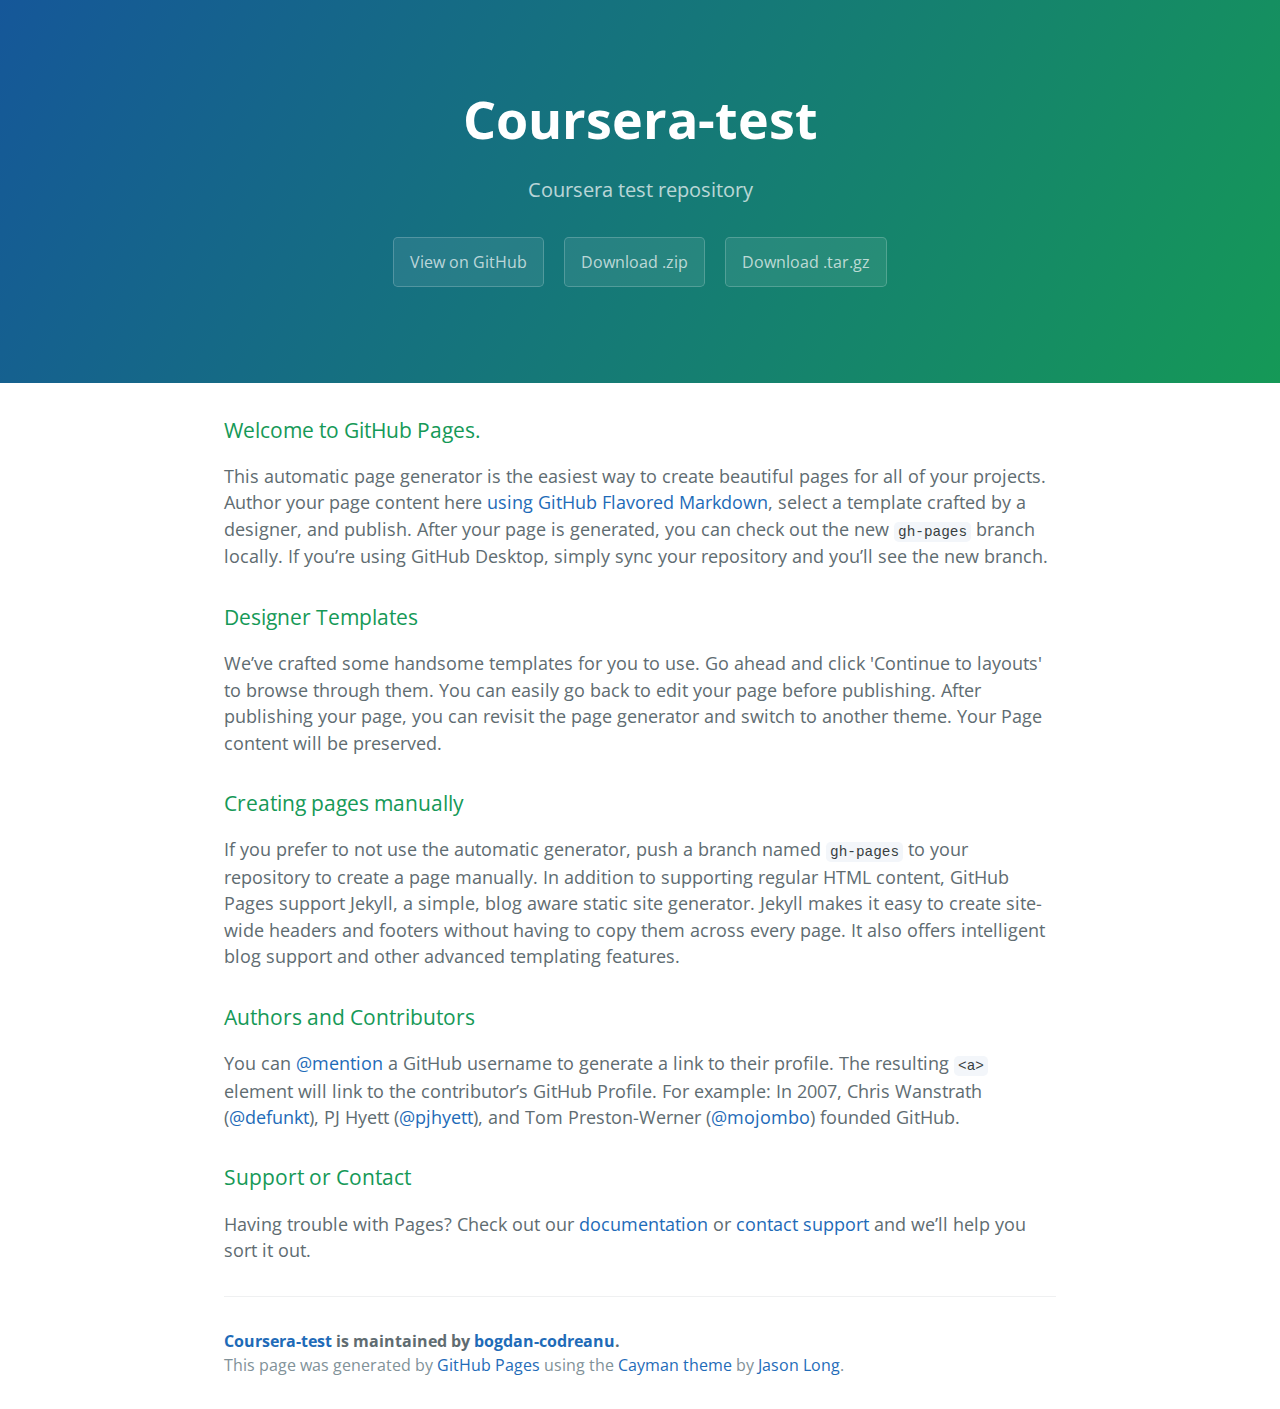
<file: index.html>
<!DOCTYPE html>
<html lang="en-us">
  <head>
    <meta charset="UTF-8">
    <title>Coursera-test by bogdan-codreanu</title>
    <meta name="viewport" content="width=device-width, initial-scale=1">
    <link rel="stylesheet" type="text/css" href="stylesheets/normalize.css" media="screen">
    <link href='https://fonts.googleapis.com/css?family=Open+Sans:400,700' rel='stylesheet' type='text/css'>
    <link rel="stylesheet" type="text/css" href="stylesheets/stylesheet.css" media="screen">
    <link rel="stylesheet" type="text/css" href="stylesheets/github-light.css" media="screen">
  </head>
  <body>
    <section class="page-header">
      <h1 class="project-name">Coursera-test</h1>
      <h2 class="project-tagline">Coursera test repository</h2>
      <a href="https://github.com/bogdan-codreanu/coursera-test" class="btn">View on GitHub</a>
      <a href="https://github.com/bogdan-codreanu/coursera-test/zipball/master" class="btn">Download .zip</a>
      <a href="https://github.com/bogdan-codreanu/coursera-test/tarball/master" class="btn">Download .tar.gz</a>
    </section>

    <section class="main-content">
      <h3>
<a id="welcome-to-github-pages" class="anchor" href="#welcome-to-github-pages" aria-hidden="true"><span aria-hidden="true" class="octicon octicon-link"></span></a>Welcome to GitHub Pages.</h3>

<p>This automatic page generator is the easiest way to create beautiful pages for all of your projects. Author your page content here <a href="https://guides.github.com/features/mastering-markdown/">using GitHub Flavored Markdown</a>, select a template crafted by a designer, and publish. After your page is generated, you can check out the new <code>gh-pages</code> branch locally. If you’re using GitHub Desktop, simply sync your repository and you’ll see the new branch.</p>

<h3>
<a id="designer-templates" class="anchor" href="#designer-templates" aria-hidden="true"><span aria-hidden="true" class="octicon octicon-link"></span></a>Designer Templates</h3>

<p>We’ve crafted some handsome templates for you to use. Go ahead and click 'Continue to layouts' to browse through them. You can easily go back to edit your page before publishing. After publishing your page, you can revisit the page generator and switch to another theme. Your Page content will be preserved.</p>

<h3>
<a id="creating-pages-manually" class="anchor" href="#creating-pages-manually" aria-hidden="true"><span aria-hidden="true" class="octicon octicon-link"></span></a>Creating pages manually</h3>

<p>If you prefer to not use the automatic generator, push a branch named <code>gh-pages</code> to your repository to create a page manually. In addition to supporting regular HTML content, GitHub Pages support Jekyll, a simple, blog aware static site generator. Jekyll makes it easy to create site-wide headers and footers without having to copy them across every page. It also offers intelligent blog support and other advanced templating features.</p>

<h3>
<a id="authors-and-contributors" class="anchor" href="#authors-and-contributors" aria-hidden="true"><span aria-hidden="true" class="octicon octicon-link"></span></a>Authors and Contributors</h3>

<p>You can <a href="https://help.github.com/articles/basic-writing-and-formatting-syntax/#mentioning-users-and-teams" class="user-mention">@mention</a> a GitHub username to generate a link to their profile. The resulting <code>&lt;a&gt;</code> element will link to the contributor’s GitHub Profile. For example: In 2007, Chris Wanstrath (<a href="https://github.com/defunkt" class="user-mention">@defunkt</a>), PJ Hyett (<a href="https://github.com/pjhyett" class="user-mention">@pjhyett</a>), and Tom Preston-Werner (<a href="https://github.com/mojombo" class="user-mention">@mojombo</a>) founded GitHub.</p>

<h3>
<a id="support-or-contact" class="anchor" href="#support-or-contact" aria-hidden="true"><span aria-hidden="true" class="octicon octicon-link"></span></a>Support or Contact</h3>

<p>Having trouble with Pages? Check out our <a href="https://help.github.com/pages">documentation</a> or <a href="https://github.com/contact">contact support</a> and we’ll help you sort it out.</p>

      <footer class="site-footer">
        <span class="site-footer-owner"><a href="https://github.com/bogdan-codreanu/coursera-test">Coursera-test</a> is maintained by <a href="https://github.com/bogdan-codreanu">bogdan-codreanu</a>.</span>

        <span class="site-footer-credits">This page was generated by <a href="https://pages.github.com">GitHub Pages</a> using the <a href="https://github.com/jasonlong/cayman-theme">Cayman theme</a> by <a href="https://twitter.com/jasonlong">Jason Long</a>.</span>
      </footer>

    </section>

  
  </body>
</html>
</file>
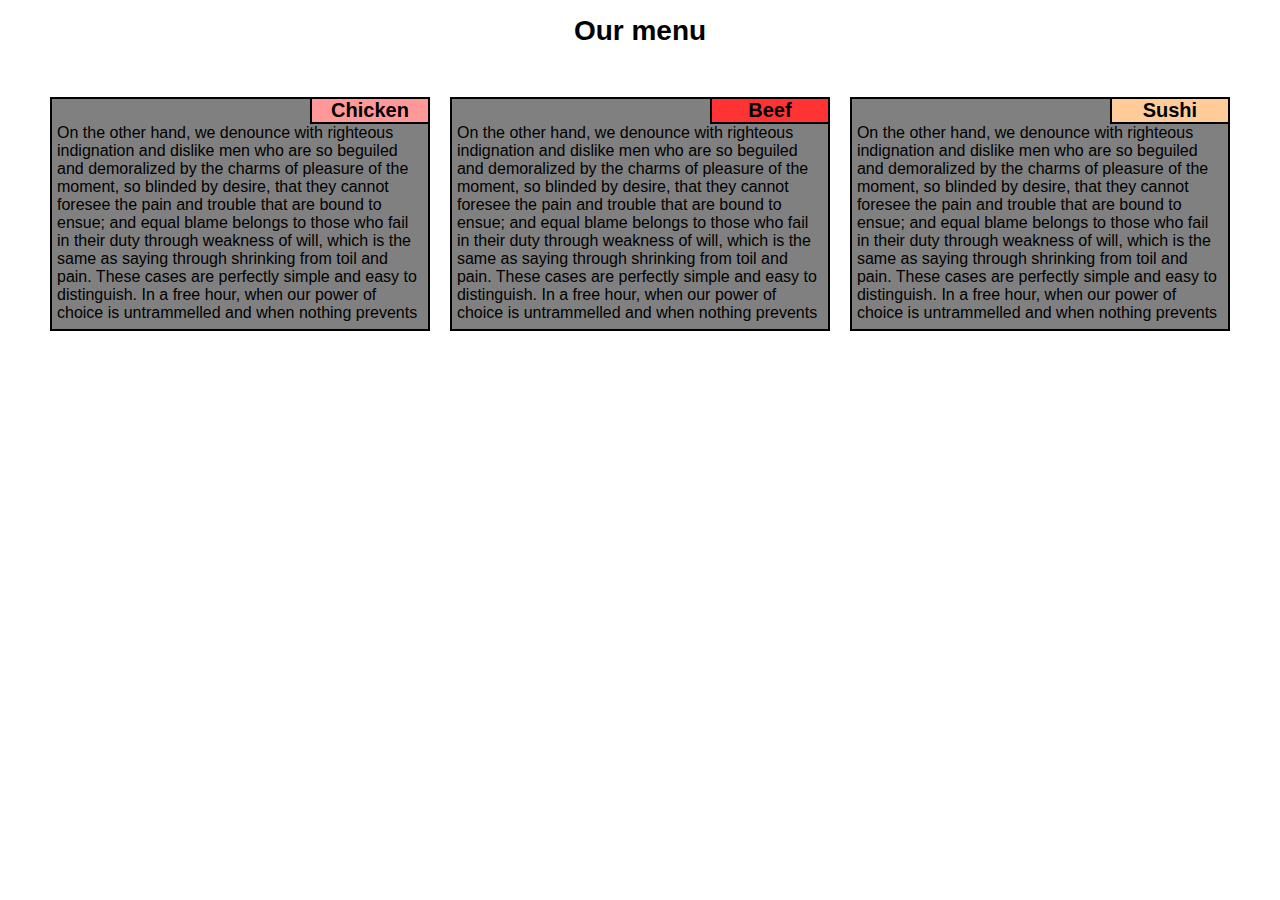
<file: html-css-js/mod2-solution/index.html>
<!DOCTYPE html>
<html>
<head>
<meta charset="utf-8">
<meta name="viewport" content="width=device-width, initial-scale=1">
<title>Module 2 solution bogdan-codreanu</title>
<link rel="stylesheet" href="css/styles.css">
</head>


<body>

<h1>Our menu</h1>

<div id="container">
 <div class="col-lg-4 col-md-6">
	  <div class="box">
		    <p class="sectitle" id="t1">Chicken</p>
		  	<p class="sectext">On the other hand, we denounce with righteous indignation and dislike men who are so beguiled and demoralized by the charms of pleasure of the moment, so blinded by desire, that they cannot foresee the pain and trouble that are bound to ensue; and equal blame belongs to those who fail in their duty through weakness of will, which is the same as saying through shrinking from toil and pain. These cases are perfectly simple and easy to distinguish. In a free hour, when our power of choice is untrammelled and when nothing prevents our being able to do what we like best, every pleasure is to be welcomed and every pain avoided. But in certain circumstances and owing to the claims of duty or the obligations of business it will frequently occur that pleasures have to be repudiated and annoyances accepted. The wise man therefore always holds in these matters to this principle of selection: he rejects pleasures to secure other greater pleasures, or else he endures pains to avoid worse pains.</p>
	  </div>
 </div>
  <div class="col-lg-4 col-md-6">
	    <div class="box">
		    <p class="sectitle" id="t2">Beef</p>
		  	<p class="sectext">On the other hand, we denounce with righteous indignation and dislike men who are so beguiled and demoralized by the charms of pleasure of the moment, so blinded by desire, that they cannot foresee the pain and trouble that are bound to ensue; and equal blame belongs to those who fail in their duty through weakness of will, which is the same as saying through shrinking from toil and pain. These cases are perfectly simple and easy to distinguish. In a free hour, when our power of choice is untrammelled and when nothing prevents our being able to do what we like best, every pleasure is to be welcomed and every pain avoided. But in certain circumstances and owing to the claims of duty or the obligations of business it will frequently occur that pleasures have to be repudiated and annoyances accepted.</p>
	  </div>
  </div>
  <div class="col-lg-4 col-md-12">
	    <div class="box">
		    <p class="sectitle" id="t3">Sushi</p>
		  	<p class="sectext">On the other hand, we denounce with righteous indignation and dislike men who are so beguiled and demoralized by the charms of pleasure of the moment, so blinded by desire, that they cannot foresee the pain and trouble that are bound to ensue; and equal blame belongs to those who fail in their duty through weakness of will, which is the same as saying through shrinking from toil and pain. These cases are perfectly simple and easy to distinguish. In a free hour, when our power of choice is untrammelled and when nothing prevents our being able to do what we like best, every pleasure is to be welcomed and every pain avoided.  The wise man therefore always holds in these matters to this principle of selection: he rejects pleasures to secure other greater pleasures, or else he endures pains to avoid worse pains.</p>
	  </div>
  </div>
</div>

</body>
</html>
</file>
<file: stylesheets/stylesheet.css>
* {
  box-sizing: border-box; }

body {
  padding: 0;
  margin: 0;
  font-family: "Open Sans", "Helvetica Neue", Helvetica, Arial, sans-serif;
  font-size: 16px;
  line-height: 1.5;
  color: #606c71; }

a {
  color: #1e6bb8;
  text-decoration: none; }
  a:hover {
    text-decoration: underline; }

.btn {
  display: inline-block;
  margin-bottom: 1rem;
  color: rgba(255, 255, 255, 0.7);
  background-color: rgba(255, 255, 255, 0.08);
  border-color: rgba(255, 255, 255, 0.2);
  border-style: solid;
  border-width: 1px;
  border-radius: 0.3rem;
  transition: color 0.2s, background-color 0.2s, border-color 0.2s; }
  .btn + .btn {
    margin-left: 1rem; }

.btn:hover {
  color: rgba(255, 255, 255, 0.8);
  text-decoration: none;
  background-color: rgba(255, 255, 255, 0.2);
  border-color: rgba(255, 255, 255, 0.3); }

@media screen and (min-width: 64em) {
  .btn {
    padding: 0.75rem 1rem; } }

@media screen and (min-width: 42em) and (max-width: 64em) {
  .btn {
    padding: 0.6rem 0.9rem;
    font-size: 0.9rem; } }

@media screen and (max-width: 42em) {
  .btn {
    display: block;
    width: 100%;
    padding: 0.75rem;
    font-size: 0.9rem; }
    .btn + .btn {
      margin-top: 1rem;
      margin-left: 0; } }

.page-header {
  color: #fff;
  text-align: center;
  background-color: #159957;
  background-image: linear-gradient(120deg, #155799, #159957); }

@media screen and (min-width: 64em) {
  .page-header {
    padding: 5rem 6rem; } }

@media screen and (min-width: 42em) and (max-width: 64em) {
  .page-header {
    padding: 3rem 4rem; } }

@media screen and (max-width: 42em) {
  .page-header {
    padding: 2rem 1rem; } }

.project-name {
  margin-top: 0;
  margin-bottom: 0.1rem; }

@media screen and (min-width: 64em) {
  .project-name {
    font-size: 3.25rem; } }

@media screen and (min-width: 42em) and (max-width: 64em) {
  .project-name {
    font-size: 2.25rem; } }

@media screen and (max-width: 42em) {
  .project-name {
    font-size: 1.75rem; } }

.project-tagline {
  margin-bottom: 2rem;
  font-weight: normal;
  opacity: 0.7; }

@media screen and (min-width: 64em) {
  .project-tagline {
    font-size: 1.25rem; } }

@media screen and (min-width: 42em) and (max-width: 64em) {
  .project-tagline {
    font-size: 1.15rem; } }

@media screen and (max-width: 42em) {
  .project-tagline {
    font-size: 1rem; } }

.main-content :first-child {
  margin-top: 0; }
.main-content img {
  max-width: 100%; }
.main-content h1, .main-content h2, .main-content h3, .main-content h4, .main-content h5, .main-content h6 {
  margin-top: 2rem;
  margin-bottom: 1rem;
  font-weight: normal;
  color: #159957; }
.main-content p {
  margin-bottom: 1em; }
.main-content code {
  padding: 2px 4px;
  font-family: Consolas, "Liberation Mono", Menlo, Courier, monospace;
  font-size: 0.9rem;
  color: #383e41;
  background-color: #f3f6fa;
  border-radius: 0.3rem; }
.main-content pre {
  padding: 0.8rem;
  margin-top: 0;
  margin-bottom: 1rem;
  font: 1rem Consolas, "Liberation Mono", Menlo, Courier, monospace;
  color: #567482;
  word-wrap: normal;
  background-color: #f3f6fa;
  border: solid 1px #dce6f0;
  border-radius: 0.3rem; }
  .main-content pre > code {
    padding: 0;
    margin: 0;
    font-size: 0.9rem;
    color: #567482;
    word-break: normal;
    white-space: pre;
    background: transparent;
    border: 0; }
.main-content .highlight {
  margin-bottom: 1rem; }
  .main-content .highlight pre {
    margin-bottom: 0;
    word-break: normal; }
.main-content .highlight pre, .main-content pre {
  padding: 0.8rem;
  overflow: auto;
  font-size: 0.9rem;
  line-height: 1.45;
  border-radius: 0.3rem; }
.main-content pre code, .main-content pre tt {
  display: inline;
  max-width: initial;
  padding: 0;
  margin: 0;
  overflow: initial;
  line-height: inherit;
  word-wrap: normal;
  background-color: transparent;
  border: 0; }
  .main-content pre code:before, .main-content pre code:after, .main-content pre tt:before, .main-content pre tt:after {
    content: normal; }
.main-content ul, .main-content ol {
  margin-top: 0; }
.main-content blockquote {
  padding: 0 1rem;
  margin-left: 0;
  color: #819198;
  border-left: 0.3rem solid #dce6f0; }
  .main-content blockquote > :first-child {
    margin-top: 0; }
  .main-content blockquote > :last-child {
    margin-bottom: 0; }
.main-content table {
  display: block;
  width: 100%;
  overflow: auto;
  word-break: normal;
  word-break: keep-all; }
  .main-content table th {
    font-weight: bold; }
  .main-content table th, .main-content table td {
    padding: 0.5rem 1rem;
    border: 1px solid #e9ebec; }
.main-content dl {
  padding: 0; }
  .main-content dl dt {
    padding: 0;
    margin-top: 1rem;
    font-size: 1rem;
    font-weight: bold; }
  .main-content dl dd {
    padding: 0;
    margin-bottom: 1rem; }
.main-content hr {
  height: 2px;
  padding: 0;
  margin: 1rem 0;
  background-color: #eff0f1;
  border: 0; }

@media screen and (min-width: 64em) {
  .main-content {
    max-width: 64rem;
    padding: 2rem 6rem;
    margin: 0 auto;
    font-size: 1.1rem; } }

@media screen and (min-width: 42em) and (max-width: 64em) {
  .main-content {
    padding: 2rem 4rem;
    font-size: 1.1rem; } }

@media screen and (max-width: 42em) {
  .main-content {
    padding: 2rem 1rem;
    font-size: 1rem; } }

.site-footer {
  padding-top: 2rem;
  margin-top: 2rem;
  border-top: solid 1px #eff0f1; }

.site-footer-owner {
  display: block;
  font-weight: bold; }

.site-footer-credits {
  color: #819198; }

@media screen and (min-width: 64em) {
  .site-footer {
    font-size: 1rem; } }

@media screen and (min-width: 42em) and (max-width: 64em) {
  .site-footer {
    font-size: 1rem; } }

@media screen and (max-width: 42em) {
  .site-footer {
    font-size: 0.9rem; } }
</file>
<file: stylesheets/github-light.css>
/*
   Copyright 2014 GitHub Inc.

   Licensed under the Apache License, Version 2.0 (the "License");
   you may not use this file except in compliance with the License.
   You may obtain a copy of the License at

       http://www.apache.org/licenses/LICENSE-2.0

   Unless required by applicable law or agreed to in writing, software
   distributed under the License is distributed on an "AS IS" BASIS,
   WITHOUT WARRANTIES OR CONDITIONS OF ANY KIND, either express or implied.
   See the License for the specific language governing permissions and
   limitations under the License.

*/

.pl-c /* comment */ {
  color: #969896;
}

.pl-c1      /* constant, markup.raw, meta.diff.header, meta.module-reference, meta.property-name, support, support.constant, support.variable, variable.other.constant */,
.pl-s .pl-v /* string variable */ {
  color: #0086b3;
}

.pl-e  /* entity */,
.pl-en /* entity.name */ {
  color: #795da3;
}

.pl-s .pl-s1 /* string source */,
.pl-smi      /* storage.modifier.import, storage.modifier.package, storage.type.java, variable.other, variable.parameter.function */ {
  color: #333;
}

.pl-ent /* entity.name.tag */ {
  color: #63a35c;
}

.pl-k /* keyword, storage, storage.type */ {
  color: #a71d5d;
}

.pl-pds              /* punctuation.definition.string, string.regexp.character-class */,
.pl-s                /* string */,
.pl-s .pl-pse .pl-s1 /* string punctuation.section.embedded source */,
.pl-sr               /* string.regexp */,
.pl-sr .pl-cce       /* string.regexp constant.character.escape */,
.pl-sr .pl-sra       /* string.regexp string.regexp.arbitrary-repitition */,
.pl-sr .pl-sre       /* string.regexp source.ruby.embedded */ {
  color: #183691;
}

.pl-v /* variable */ {
  color: #ed6a43;
}

.pl-id /* invalid.deprecated */ {
  color: #b52a1d;
}

.pl-ii /* invalid.illegal */ {
  background-color: #b52a1d;
  color: #f8f8f8;
}

.pl-sr .pl-cce /* string.regexp constant.character.escape */ {
  color: #63a35c;
  font-weight: bold;
}

.pl-ml /* markup.list */ {
  color: #693a17;
}

.pl-mh        /* markup.heading */,
.pl-mh .pl-en /* markup.heading entity.name */,
.pl-ms        /* meta.separator */ {
  color: #1d3e81;
  font-weight: bold;
}

.pl-mq /* markup.quote */ {
  color: #008080;
}

.pl-mi /* markup.italic */ {
  color: #333;
  font-style: italic;
}

.pl-mb /* markup.bold */ {
  color: #333;
  font-weight: bold;
}

.pl-md /* markup.deleted, meta.diff.header.from-file */ {
  background-color: #ffecec;
  color: #bd2c00;
}

.pl-mi1 /* markup.inserted, meta.diff.header.to-file */ {
  background-color: #eaffea;
  color: #55a532;
}

.pl-mdr /* meta.diff.range */ {
  color: #795da3;
  font-weight: bold;
}

.pl-mo /* meta.output */ {
  color: #1d3e81;
}
</file>
<file: html-css-js/mod2-solution/css/styles.css>
* {
  box-sizing: border-box;
  margin: 0;
  padding: 0;
  font-family: "Comic Sans MS", cursive, sans-serif;
  color: black;
  font-size: 16px; 
}

h1 {  
  margin: 15px 0px 40px 0px;
  font-size: 175%;
  text-align: center;
  font-weight: bold;
}

div#container {
  position: relative;
  margin: 0px 0px 0px 0px;
  padding-left: 40px;
  padding-right: 40px;
  width: 100%;
}


div.box {
  	background-color: grey;
  	margin: 10px;
  	border: 2px solid black;
}

p.sectitle {
  float: right;
  margin-right: -2px;
  margin-top: -2px;
  width: 120px;
  font-size: 125%;
  text-align: center;  
  font-weight: bold;
  border: 2px solid black;
}

p.sectext {
	clear: both;
	height: 200px;
	margin: 5px;
	overflow: hidden;
}

p.sectitle#t1 {
	background-color: #FF9999;
}

p.sectitle#t2 {
	background-color: #FF3333;
}

p.sectitle#t3 {
	background-color: #FFCC99;
}



/********** Desktop View **********/
@media (min-width: 992px) {
  .col-lg-1, .col-lg-2, .col-lg-3, .col-lg-4, .col-lg-5, .col-lg-6, .col-lg-7, .col-lg-8, .col-lg-9, .col-lg-10, .col-lg-11, .col-lg-12 {
    float: left;
  }
  .col-lg-1 {
    width: 8.33%;
  }
  .col-lg-2 {
    width: 16.66%;
  }
  .col-lg-3 {
    width: 25%;
  }
  .col-lg-4 {
    width: 33.33%;
  }
  .col-lg-5 {
    width: 41.66%;
  }
  .col-lg-6 {
    width: 50%;
  }
  .col-lg-7 {
    width: 58.33%;
  }
  .col-lg-8 {
    width: 66.66%;
  }
  .col-lg-9 {
    width: 74.99%;
  }
  .col-lg-10 {
    width: 83.33%;
  }
  .col-lg-11 {
    width: 91.66%;
  }
  .col-lg-12 {
    width: 100%;
  }
}

/********** Tablet view **********/
@media (min-width: 768px) and (max-width: 991px) {
  .col-md-1, .col-md-2, .col-md-3, .col-md-4, .col-md-5, .col-md-6, .col-md-7, .col-md-8, .col-md-9, .col-md-10, .col-md-11, .col-md-12 {
    float: left;
  }
  .col-md-1 {
    width: 8.33%;
  }
  .col-md-2 {
    width: 16.66%;
  }
  .col-md-3 {
    width: 25%;
  }
  .col-md-4 {
    width: 33.33%;
  }
  .col-md-5 {
    width: 41.66%;
  }
  .col-md-6 {
    width: 50%;
  }
  .col-md-7 {
    width: 58.33%;
  }
  .col-md-8 {
    width: 66.66%;
  }
  .col-md-9 {
    width: 74.99%;
  }
  .col-md-10 {
    width: 83.33%;
  }
  .col-md-11 {
    width: 91.66%;
  }
  .col-md-12 {
    width: 100%;
  }
}
</file>
